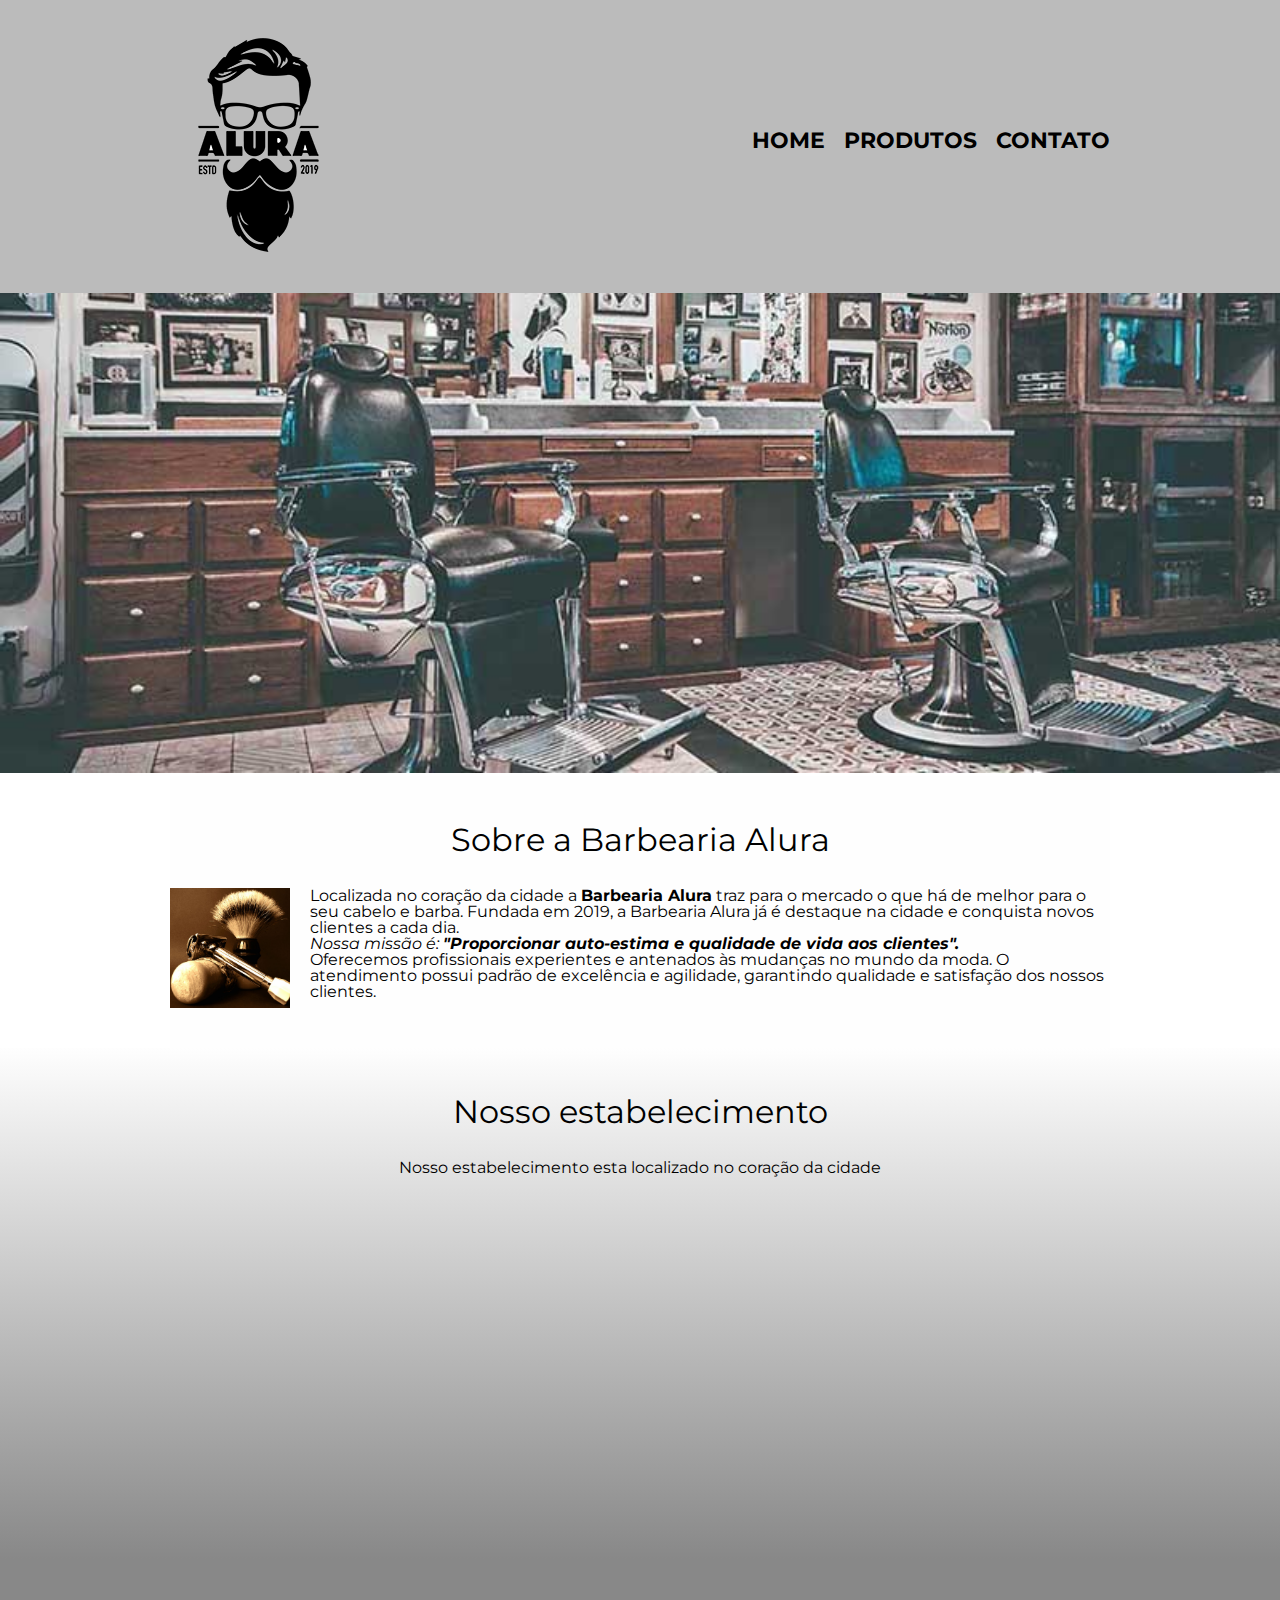
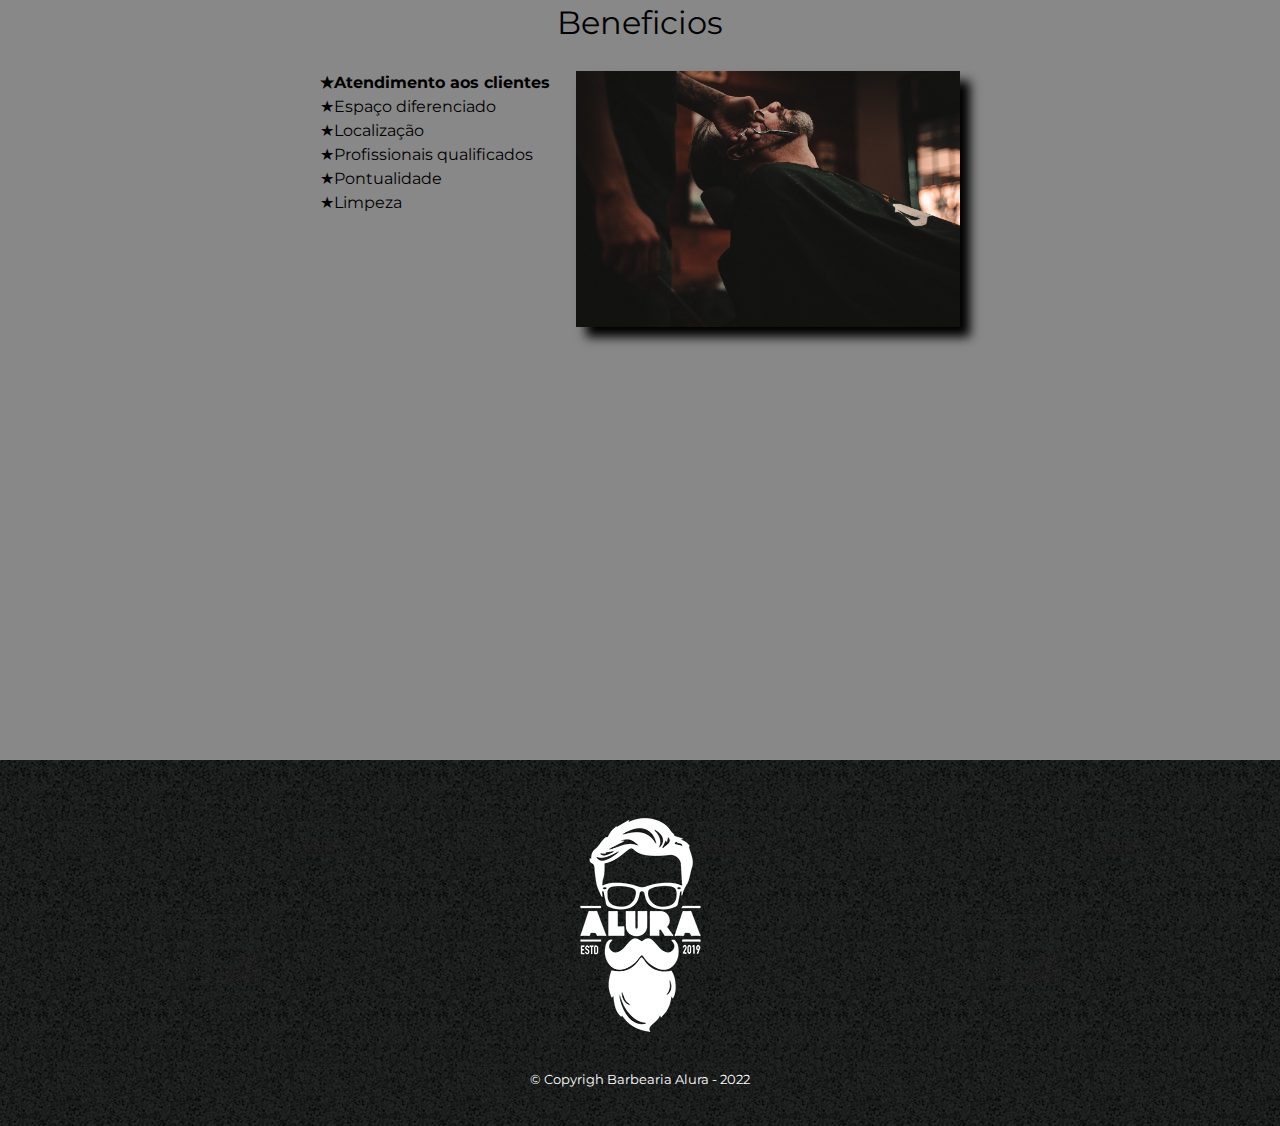
<file: index.html>
<!DOCTYPE html>
<html lang="pt-br">	
	<head>
		<meta charset="UTF-8">
		<meta name="viewport" content="width=device-width">
		<title>Barbearia Alura</title>

		<link rel="stylesheet" href="reset.css">
		<link rel="stylesheet" href="style.css">
		<link href="https://fonts.googleapis.com/css?family=Montserrat&display=swap" rel="stylesheet">
	</head>
	<body>
		<header>
			<div class="caixa">
				<h1>
					<img src="imagens\logo.png">
				</h1>
				<nav>
					<ul>
						<li><a href="index.html">Home</a></li>
						<li><a href="produtos.html">Produtos</a></li>
						<li><a href="contato.html">Contato</a></li>
					</ul>
				</nav>
			</div>
		</header>
		<img class="banner" src="imagens\banner.jpg">
		
		<main>
			<section class="principal">
				<h2 class="titulo-principal">Sobre a Barbearia Alura</h2>
				
				<img class="utensilios" src="imagens/utensilios.jpg" alt="Utensilios de um barbeiro"

				<p>Localizada no coração da cidade a <strong>Barbearia Alura</strong> traz para o mercado o que há de melhor para o seu cabelo e barba. Fundada em 2019, a Barbearia Alura já é destaque na cidade e conquista novos clientes a cada dia.</p>

				<p id="missao"><em>Nossa missão é: <strong>"Proporcionar auto-estima e qualidade de vida aos clientes".</strong></em></p>

				<p>Oferecemos profissionais experientes e antenados às mudanças no mundo da moda. O atendimento possui padrão de excelência e agilidade, garantindo qualidade e satisfação dos nossos clientes.</p>
			</section>

			<section class="mapa">  
				<h3 class="titulo-principal">Nosso estabelecimento</h3>
				<p>Nosso estabelecimento esta localizado no coração da cidade</p>
				<div class="mapa-conteudo">
					<iframe src="https://www.google.com/maps/embed?pb=!1m14!1m12!1m3!1d117019.64327946599!2d-46.741487362563!3d-23.57333277422238!2m3!1f0!2f0!3f0!3m2!1i1024!2i768!4f13.1!5e0!3m2!1spt-BR!2sbr!4v1650292613051!5m2!1spt-BR!2sbr" width="100%" height="300" style="border:0;" allowfullscreen="" loading="lazy" referrerpolicy="no-referrer-when-downgrade"></iframe>
				</div>
			</section>

			<section class="beneficios">
				<h3 class="titulo-principal">Beneficios</h3>
				<div class="conteudo-beneficios">
					<!-- Cria um lista não ordenada -->
					<ul class="lista-beneficios">
						<!-- Define os itens da lista -->
						<li class="itens">Atendimento aos clientes</li>

						<li class="itens">Espaço diferenciado</li>

						<li class="itens">Localização</li>

						<li class="itens">Profissionais qualificados</li>
						
						<li class="itens">Pontualidade</li>

						<li class="itens">Limpeza</li>
					</ul><img src="imagens\beneficios.jpg" class="imagem-beneficios">
				</div>
				
				<div class="video">
					<iframe width="100%" height="315" src="https://www.youtube.com/embed/wcVVXUV0YUY" title="YouTube video player" frameborder="0" allow="accelerometer; autoplay; clipboard-write; encrypted-media; gyroscope; picture-in-picture" allowfullscreen></iframe>
				</div>
			</section>
		</main>

		<footer>
			<img src="imagens/logo-branco.png">
			<p class="copyright">	
				&copy; Copyrigh Barbearia Alura - 2022</p>
		</footer>
	</body>	
</html>
</file>
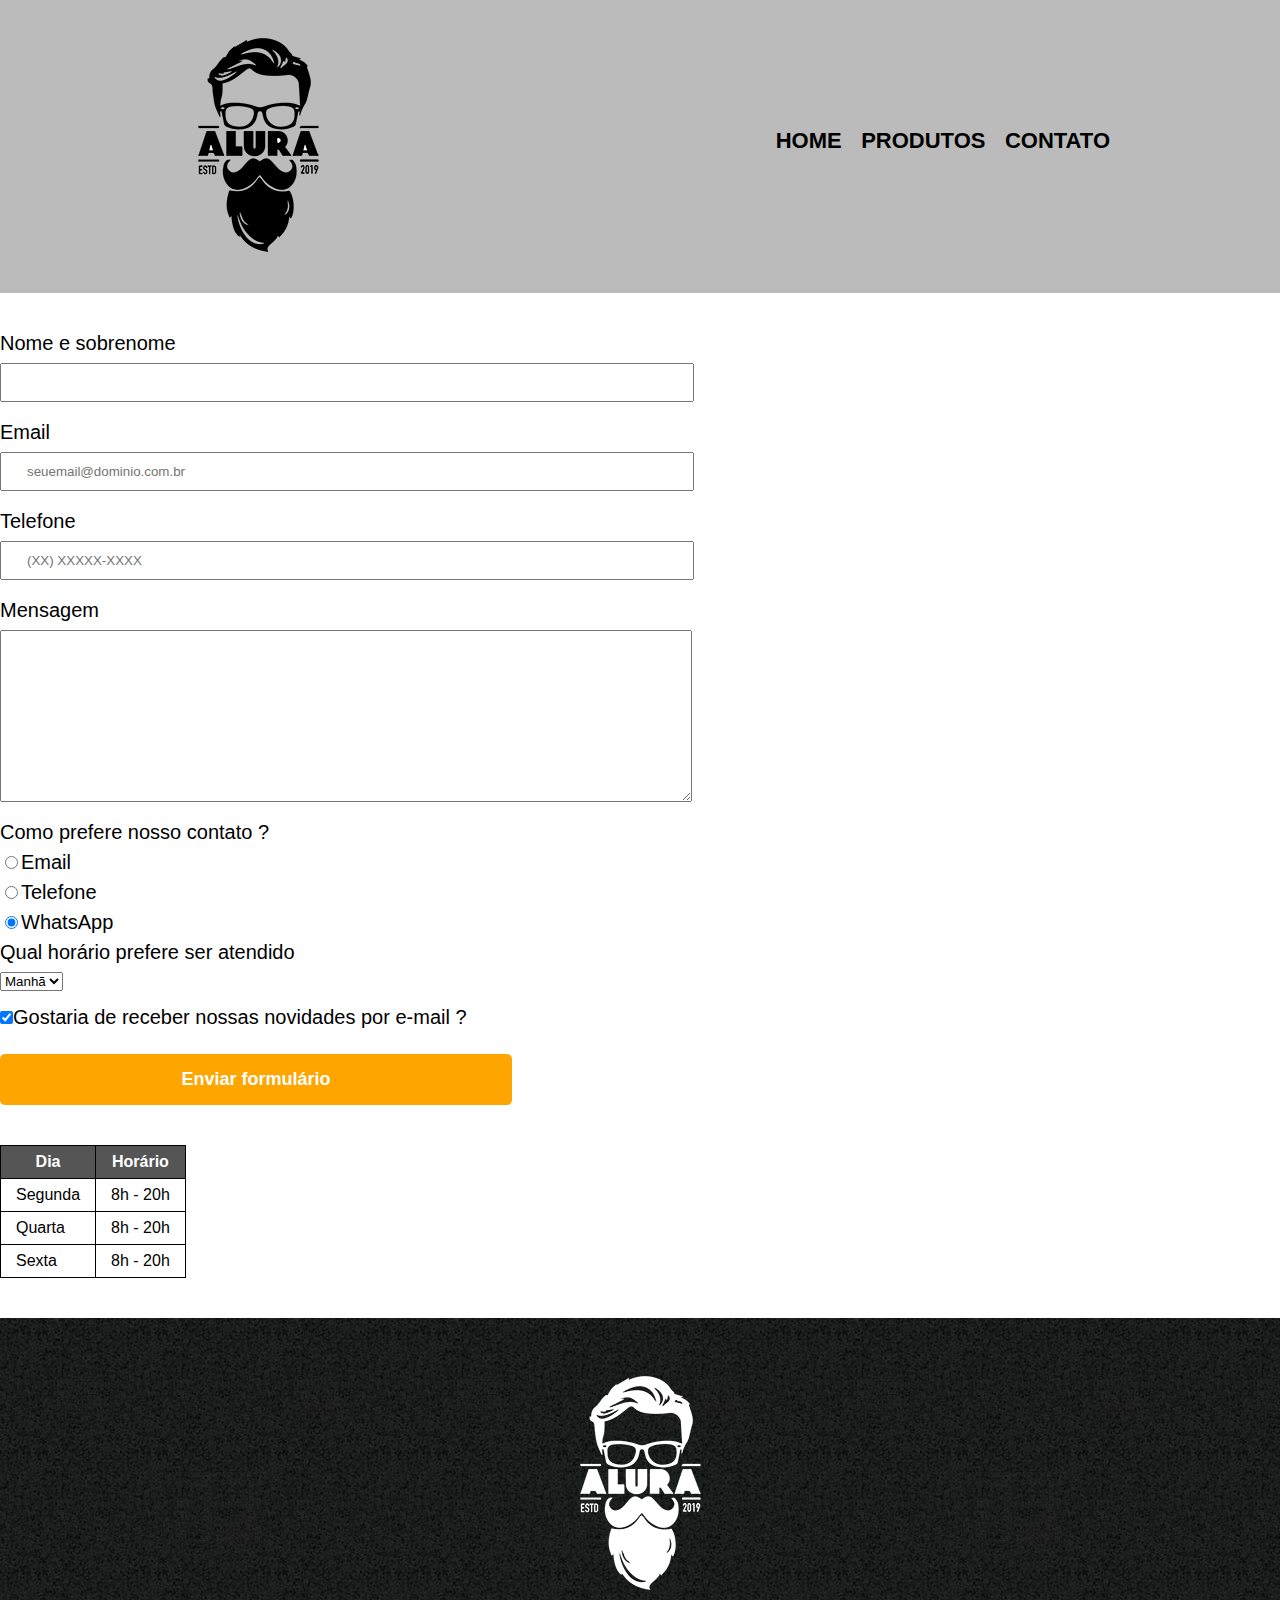
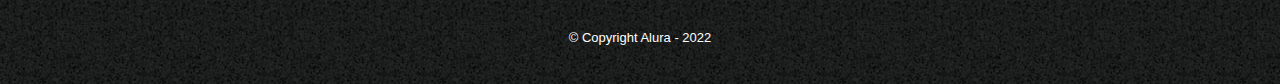
<file: contato.html>
<!DOCTYPE html>
<html lang="pt-br"> 
    <head>
        <meta charset="UTF-8">
        <title>Contato</title>
        <link rel="stylesheet" href="reset.css">
        <link rel="stylesheet" href="style.css">
    </head>

    <body>
        <header>
            <div class="caixa">
                <h1><img src="imagens/logo.png" alt="Logo da Barbearia Alura"></h1>
                <nav>
                    <ul>
                        <li><a href="index.html">Home</a></li>
                        <li><a href="produtos.html">Produtos</a></li>
                        <li><a href="contato.html">Contato</a></li>
                    </ul>
                </nav>
            </div>
        </header>
         
        <main>
            <form>
                <label for="nomesobrenome">Nome e sobrenome</label>
                <input type="text" id="nomesobrenome" class="input-padrao" required>  

                <label for="email">Email</label>
                <input type="email" id="email" class="input-padrao" required placeholder="seuemail@dominio.com.br"> 
                
                <label for="telefone">Telefone</label>
                <input type="tel" id="telefone" class="input-padrao" required placeholder="(XX) XXXXX-XXXX">
                
                <label for="mensagem">Mensagem</label>
                <textarea cols="70" rows="10" id="mensagem" class="input-padrao" required></textarea>
                <fieldset>
                    <legend>Como prefere nosso contato ?</legend>
                    <label for="radio-email"><input type="radio" name="contato" value="email" id="radio-email">Email</label>
                    
                    <label for="radio-telefone"><input type="radio" name="contato" value="telefone" id="radio-telefone">Telefone</label>
                    
                    <label for="radio-whatsapp"><input type="radio" name="contato" value="whatsapp" id="radio-whatsapp" checked>WhatsApp</label>            
                </fieldset>

                <fieldset>
                    <legend>Qual horário prefere ser atendido</legend>
                    <select>
                        <option>Manhã</option>
                        <option>Tarde</option>
                        <option>Noite</option>
                    </select>
                </fieldset>

                <label><input type="checkbox" class="checkbox" checked>Gostaria de receber nossas novidades por e-mail ?</label>

                <input type="submit" value="Enviar formulário" class="enviar">   
            </form>

            <table>
                <thead>
                    <tr>
                        <th>Dia</th>
                        <th>Horário</th>
                    </tr>
                </thead>
                <tbody>
                    <tr>
                        <td>Segunda</td>
                        <td>8h - 20h</td>
                    </tr>
                    <tr>
                        <td>Quarta</td>
                        <td>8h - 20h</td>
                    </tr>
                    <tr>
                        <td>Sexta</td>
                        <td>8h - 20h</td>
                    </tr>
                </tbody>
            </table>
        </main>

        <footer>
            <img src="imagens/logo-branco.png" alt="Logo da Barbearia Alura">
            <p class="copyright">&copy; Copyright Alura - 2022</p>
        </footer>
    </body>
</file>
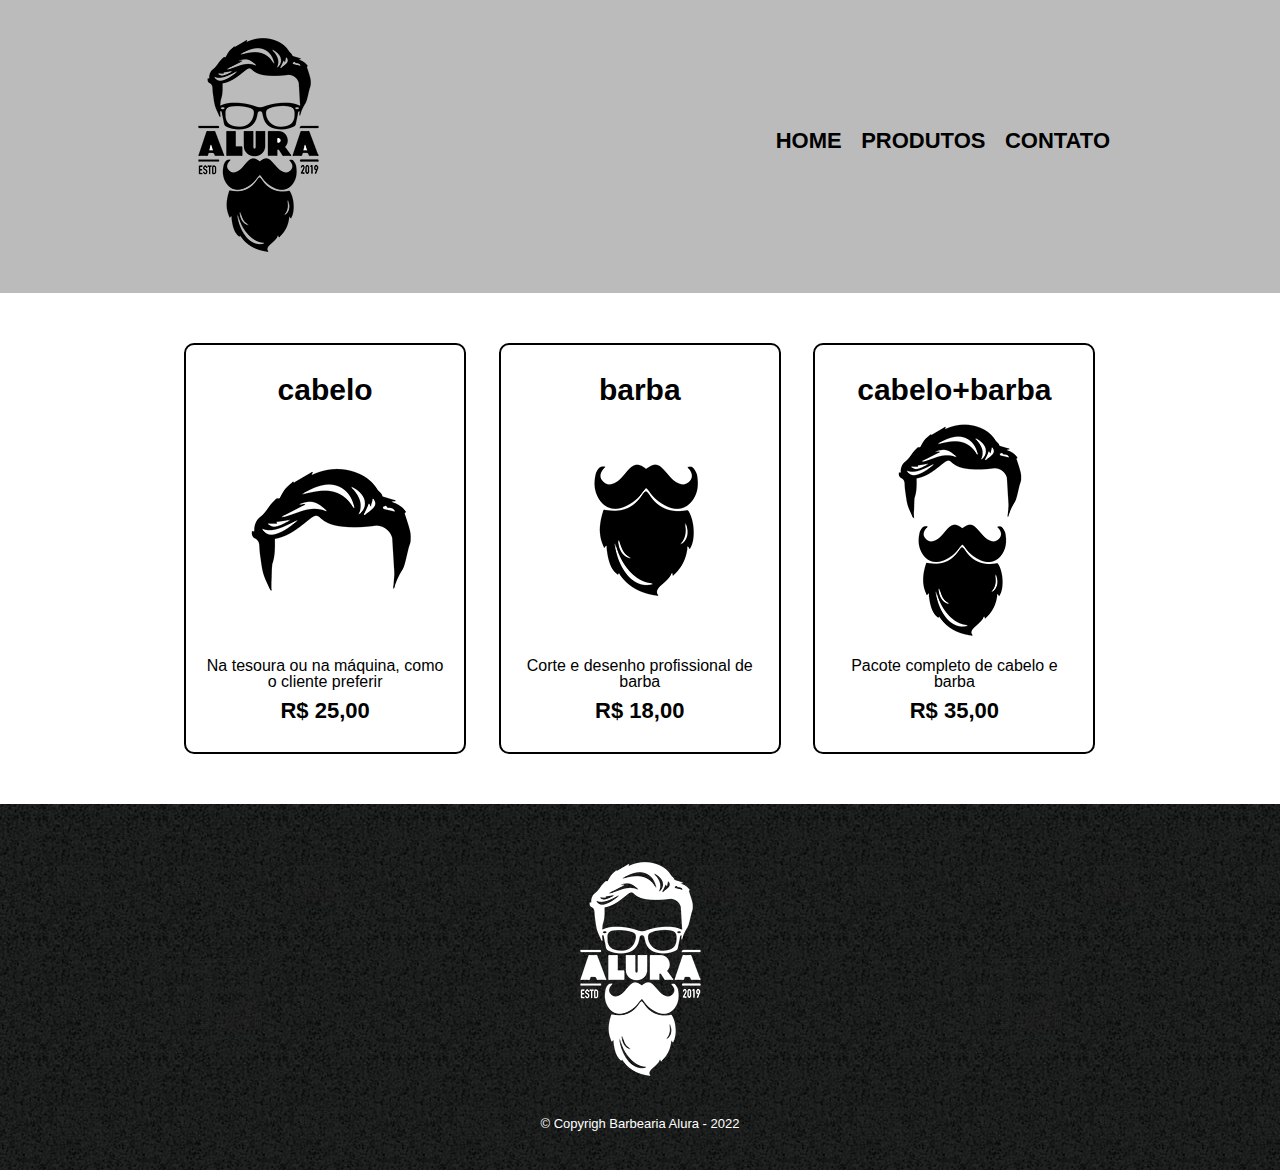
<file: produtos.html>
<!DOCTYPE html>

<html lang="pt-br">
	
	<head>
		<meta charset="UTF-8">
		<title>Produtos - Barbearia Alura</title>
		<link rel="stylesheet" href="reset.css">
		<link rel="stylesheet" href="style.css">
	</head>

	<body>
		<header>
			<div class="caixa">
				<h1>
					<img src="imagens\logo.png">
				</h1>
				<nav>
					<ul>
						<li><a href="index.html">Home</a></li>
						<li><a href="produtos.html">Produtos</a></li>
						<li><a href="contato.html">Contato</a></li>
					</ul>
				</nav>
			</div>
		</header>	

		<main>
			<ul class="produtos">
				<li>
					<h2>cabelo</h2>
					<img src="imagens\cabelo.jpg">
					<p class="produtos-descricao">Na tesoura ou na máquina, como o cliente preferir</p>
					<p class="produtos-preco">R$ 25,00</p>
				</li>
				<li>
					<h2>barba</h2>
					<img src="imagens\barba.jpg">
					<p class="produtos-descricao">Corte e desenho profissional de barba</p>
					<p class="produtos-preco">R$ 18,00</p>
				</li>
				<li>
					<h2>cabelo+barba</h2>
					<img src="imagens\cabelo+barba.jpg">
					<p class="produtos-descricao">Pacote completo de cabelo e barba</p>
					<p class="produtos-preco">R$ 35,00</p>
				</li>
			</ul>
		</main>

		<footer>
			<img src="imagens/logo-branco.png">
			<p class="copyright">	
				&copy; Copyrigh Barbearia Alura - 2022</p>
		</footer>
	</body>
</html>
</file>
<file: style.css>
body{
	font-family: 'Montserrat', sans-serif;
}

header {
	background-color: #BBBBBB;
	padding: 20px 0;
}

.caixa{
	position: relative;
	width: 940px;
	margin: 0 auto;
}

nav{
	position: absolute;
	right: 0px;
	top: 110px;
}

nav li{
	display: inline;
	margin: 0 0 0 15px;
}

nav a{
	text-transform: uppercase;
	color: #000000;
	font-weight: bold;
	font-size: 22px;
	text-decoration: none;
}

nav a:hover{
	color: #C78C19;
	text-decoration: underline;
}

.produtos{
	width: 940px;
	margin: 0 auto;
	padding: 50px 0;
}

.produtos li {
	display: inline-block;
	text-align: center;
	width: 30%;
	vertical-align: top;
	margin: 0 1.5%;
	padding: 30px 20px;
	box-sizing: border-box;
	border: 2px solid #000000;
	border-radius: 10px;
}

.produtos li:hover {
	border-color: #C78C19;
}

.produtos li:active {
	border-color: #088C19 ;
}

.produtos li:hover h2{
	font-size: 34px;
}

.produtos h2{
	font-weight: bold;
	font-size: 30px;
}

.produtos-descricao{
	font-weight: 18px;
}

.produtos-preco{
	font-size: 22px;
	font-weight: bold;
	margin-top: 10px;
}

footer {
	text-align: center;
	background: url("imagens/bg.jpg");
	padding: 40px 0;
}

.copyright{
	color: #FFFFFF;
	font-size: 13px;
	margin: 20px 0 0;
}

form{
	margin: 40px 0;
}

form label, form legend{
	display: block;
	font-size: 20px;
	margin: 0 0 10px;
}

.input-padrao{
	display: block;
	margin: 0 0 20px;
	padding: 10px 25px;
	width: 50%;
}

.checkbox{
	margin: 20px 0;
}

.enviar{
	width: 40%;
	padding: 15px 0;
	background-color: orange;
	color: white;
	font-weight: bold;
	font-size: 18px;
	border: none;
	border-radius: 5px;
	transition: 1s all;
	cursor: pointer;
}

.enviar:hover{
	background-color: red;
	transform: scale(1.2);
}

table{
	margin: 20px 0 40px;
}

thead{
	background-color: #555555;
	color: white;
	font-weight: bold;
}

td, th{
	border: 1px solid #000000;
	padding: 8px 15px;
}

/* css da pagina inicial*/
.banner{
	width: 100%;
}

.titulo-principal{
	text-align: center;
	font-size: 2em;
	margin: 0 0 1em;
	clear: left;
}

.principal{
	padding: 3em 0;
	background-color: #FEFEFE;
	width: 940px;
	margin: 0 auto;
}

.principal p{
	font-size: 1em;
}

.principal strong{
	font-weight: bold;
}

.principal em{
	font-style: italic;
}

.utensilios{
	width: 120px;
	float: left;
	margin: 0 20px 20px 0;
}

.mapa{
	padding: 3em 0;
	background: linear-gradient(#FEFEFE,#888888);
}

.mapa-conteudo{
	width: 940px;
	margin: 0 auto;
}

.mapa p {
	margin: 0 0 2em;
	text-align: center;
}

.beneficios{
	padding: 3em 0;
	background-color: #888888;
}

.itens{
	line-height: 1.5em;
}

.itens:before{
	content:"★";
}

.itens:first-child {
	font-weight: bold;
}

.conteudo-beneficios{
	width: 640px;
	margin: 0 auto;
}

.lista-beneficios{
	width: 40%;
	display: inline-block;
	vertical-align: top;
}

.imagem-beneficios{
	width: 60%;
	opacity: 1;
	transition: 600ms;
	box-shadow: 10px 10px 10px #000000;
}

.imagem-beneficios:hover{
	opacity: 0.3;
}

.video{
	width: 560px;
	margin: 2em auto; /*centraliza o elemento na pagina */
}

@media screen and (max-width: 480px){
	.caixa,.principal, .mapa-conteudo, .conteudo-beneficios, .video{
		width: auto;
	}

	h1{
		text-align: center;
	}

	nav{
		position: static;
	}
}
</file>
